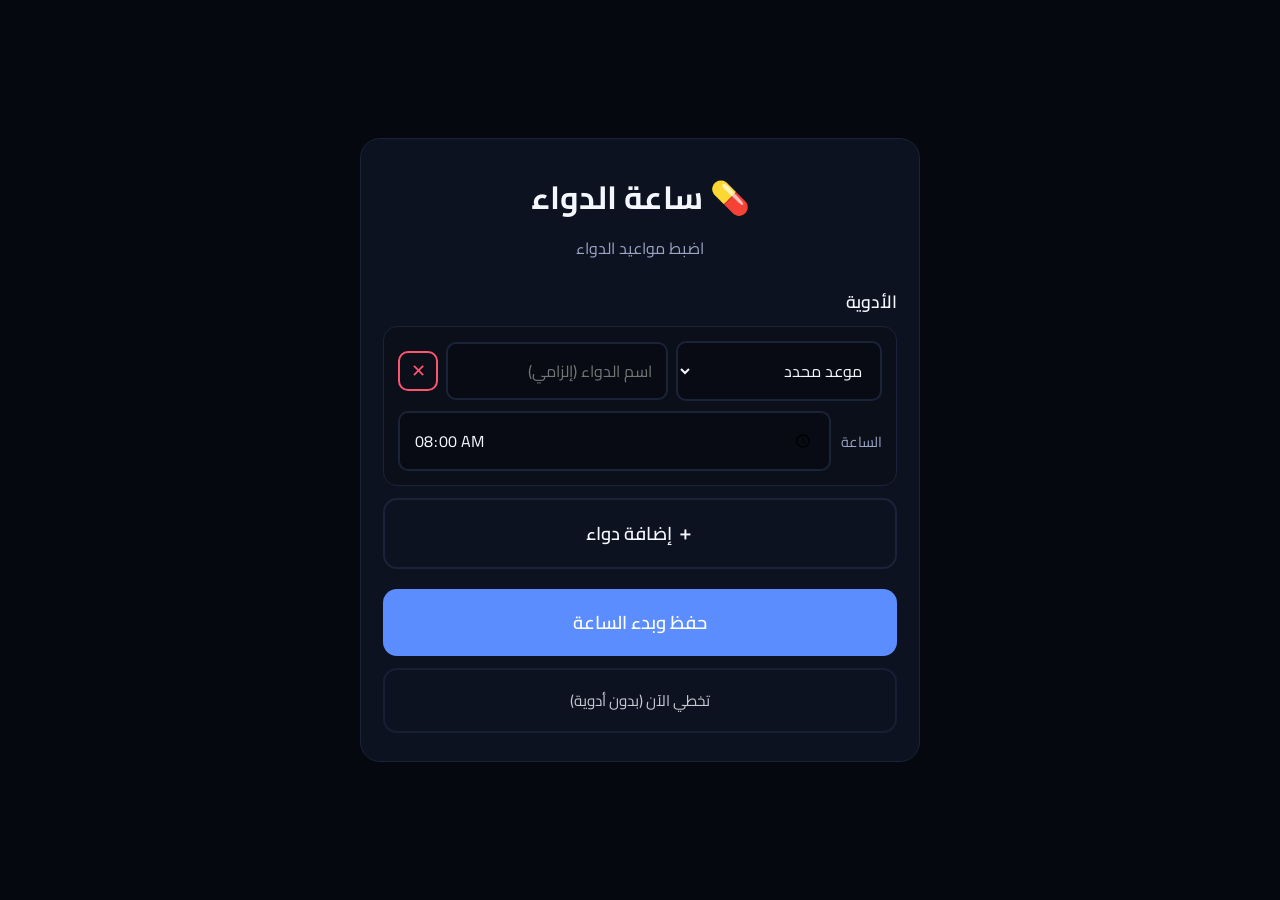
<file: index.html>
<!DOCTYPE html>
<html lang="ar" dir="rtl">
<head>
  <meta charset="UTF-8" />
  <meta name="viewport"
        content="width=device-width, initial-scale=1.0, viewport-fit=cover, maximum-scale=1.0, user-scalable=no" />
  <meta name="theme-color" content="#0a0f1f" />
  <meta name="description" content="ساعة كبيرة مع تذكير بمواعيد الدواء لكبار السن" />
  <meta name="apple-mobile-web-app-capable" content="yes" />
  <meta name="mobile-web-app-capable" content="yes" />
  <meta name="apple-mobile-web-app-status-bar-style" content="black-translucent" />
  <meta name="apple-mobile-web-app-title" content="ساعة الدواء" />
  <title>ساعة الدواء</title>

  <!-- Cairo font -->
  <link rel="preconnect" href="https://fonts.googleapis.com">
  <link rel="preconnect" href="https://fonts.gstatic.com" crossorigin>
  <link href="https://fonts.googleapis.com/css2?family=Cairo:wght@400;600;700;800;900&display=swap" rel="stylesheet">

  <link rel="manifest" href="./manifest.json" />
  <link rel="icon" href="./icon.svg" type="image/svg+xml" />
  <link rel="apple-touch-icon" href="./icon.svg" />
  <link rel="stylesheet" href="./styles.css" />
</head>
<body>

  <!-- SCREEN 1 : SETUP -->
  <section id="setupScreen" class="screen">
    <div class="setup-card">
      <h1 class="setup-title">💊 ساعة الدواء</h1>
      <p class="setup-sub">اضبط مواعيد الدواء</p>

      <div class="field">
        <span class="field-label">الأدوية</span>
        <div id="timesList" class="times-list"></div>
        <button type="button" id="addTimeBtn" class="btn btn-ghost">＋ إضافة دواء</button>
      </div>

      <p id="setupError" class="error hidden"></p>

      <button type="button" id="saveBtn" class="btn btn-primary">حفظ وبدء الساعة</button>
      <button type="button" id="skipBtn" class="btn btn-ghost" style="margin-top: 12px; font-weight: 400; font-size: 0.95rem; opacity: 0.8;">تخطي الآن (بدون أدوية)</button>
      <button type="button" id="backBtn" class="btn btn-ghost hidden">رجوع بدون حفظ</button>
    </div>
  </section>

  <!-- SCREEN 2 : CLOCK -->
  <section id="clockScreen" class="screen hidden">
    <div id="dateLine" class="date-line"></div>
    <div id="phaseLabel" class="phase-label"></div>
    <div id="clockTime" class="clock-time">--:--</div>

    <div id="nextPill" class="next-pill"></div>

    <div id="mealSection" class="meal-section">
      <div class="meal-hint-bar">
        <span id="mealHintText">🍽️ اضغط عند بدء الوجبة</span>
      </div>
      <div id="mealRow" class="meal-row">
        <button type="button" class="meal-btn" data-meal="breakfast">
          <span class="meal-emoji">🌅</span>
          <span class="meal-name">فطور</span>
          <span class="meal-check" aria-hidden="true">✓</span>
        </button>
        <button type="button" class="meal-btn" data-meal="lunch">
          <span class="meal-emoji">☀️</span>
          <span class="meal-name">غداء</span>
          <span class="meal-check" aria-hidden="true">✓</span>
        </button>
        <button type="button" class="meal-btn" data-meal="dinner">
          <span class="meal-emoji">🌙</span>
          <span class="meal-name">عشاء</span>
          <span class="meal-check" aria-hidden="true">✓</span>
        </button>
        <button type="button" class="meal-btn" data-meal="bed">
          <span class="meal-emoji">🛏️</span>
          <span class="meal-name">نوم</span>
          <span class="meal-check" aria-hidden="true">✓</span>
        </button>
      </div>
    </div>

    <div id="mealFeedback" class="meal-feedback hidden">
      <span id="mealFeedbackText"></span>
      <button type="button" id="mealUndoBtn" class="meal-undo-btn hidden">✕ إلغاء</button>
    </div>

    <div id="pressBar" class="press-bar"></div>
  </section>

  <!-- ALERT OVERLAY -->
  <div id="alertOverlay" class="overlay hidden" role="alertdialog" aria-modal="true" aria-labelledby="alertTitle">
    <div class="alert-card">
      <div class="alert-icon">💊</div>
      <h2 id="alertTitle" class="alert-title">حان وقت الدواء</h2>
      <div id="alertTime" class="alert-time"></div>
      <div id="alertLabel" class="alert-label"></div>
      <button type="button" id="dismissAlertBtn" class="btn btn-primary">تم ✓</button>
    </div>
  </div>

  <!-- ADMIN OVERLAY -->
  <div id="adminMenu" class="overlay hidden" role="dialog" aria-modal="true" aria-labelledby="adminTitle">
    <div class="admin-card">
      <h2 id="adminTitle" class="admin-title">🔧 قائمة المشرف</h2>
      <button type="button" class="btn btn-ghost" data-action="settings">⚙️ الإعدادات</button>
      <button type="button" class="btn btn-ghost" data-action="resync">🔄 إعادة ضبط جرعات اليوم</button>
      <button type="button" class="btn btn-ghost" data-action="resetmeals">🍽️ حذف سجل وجبات اليوم</button>
      <button type="button" class="btn btn-ghost" data-action="help">📖 دليل الاستخدام</button>
      <button type="button" class="btn btn-ghost" data-action="close">✖ إغلاق</button>
      <p id="adminStatus" class="admin-status"></p>
    </div>
  </div>

  <script src="./app.js"></script>
</body>
</html>
</file>
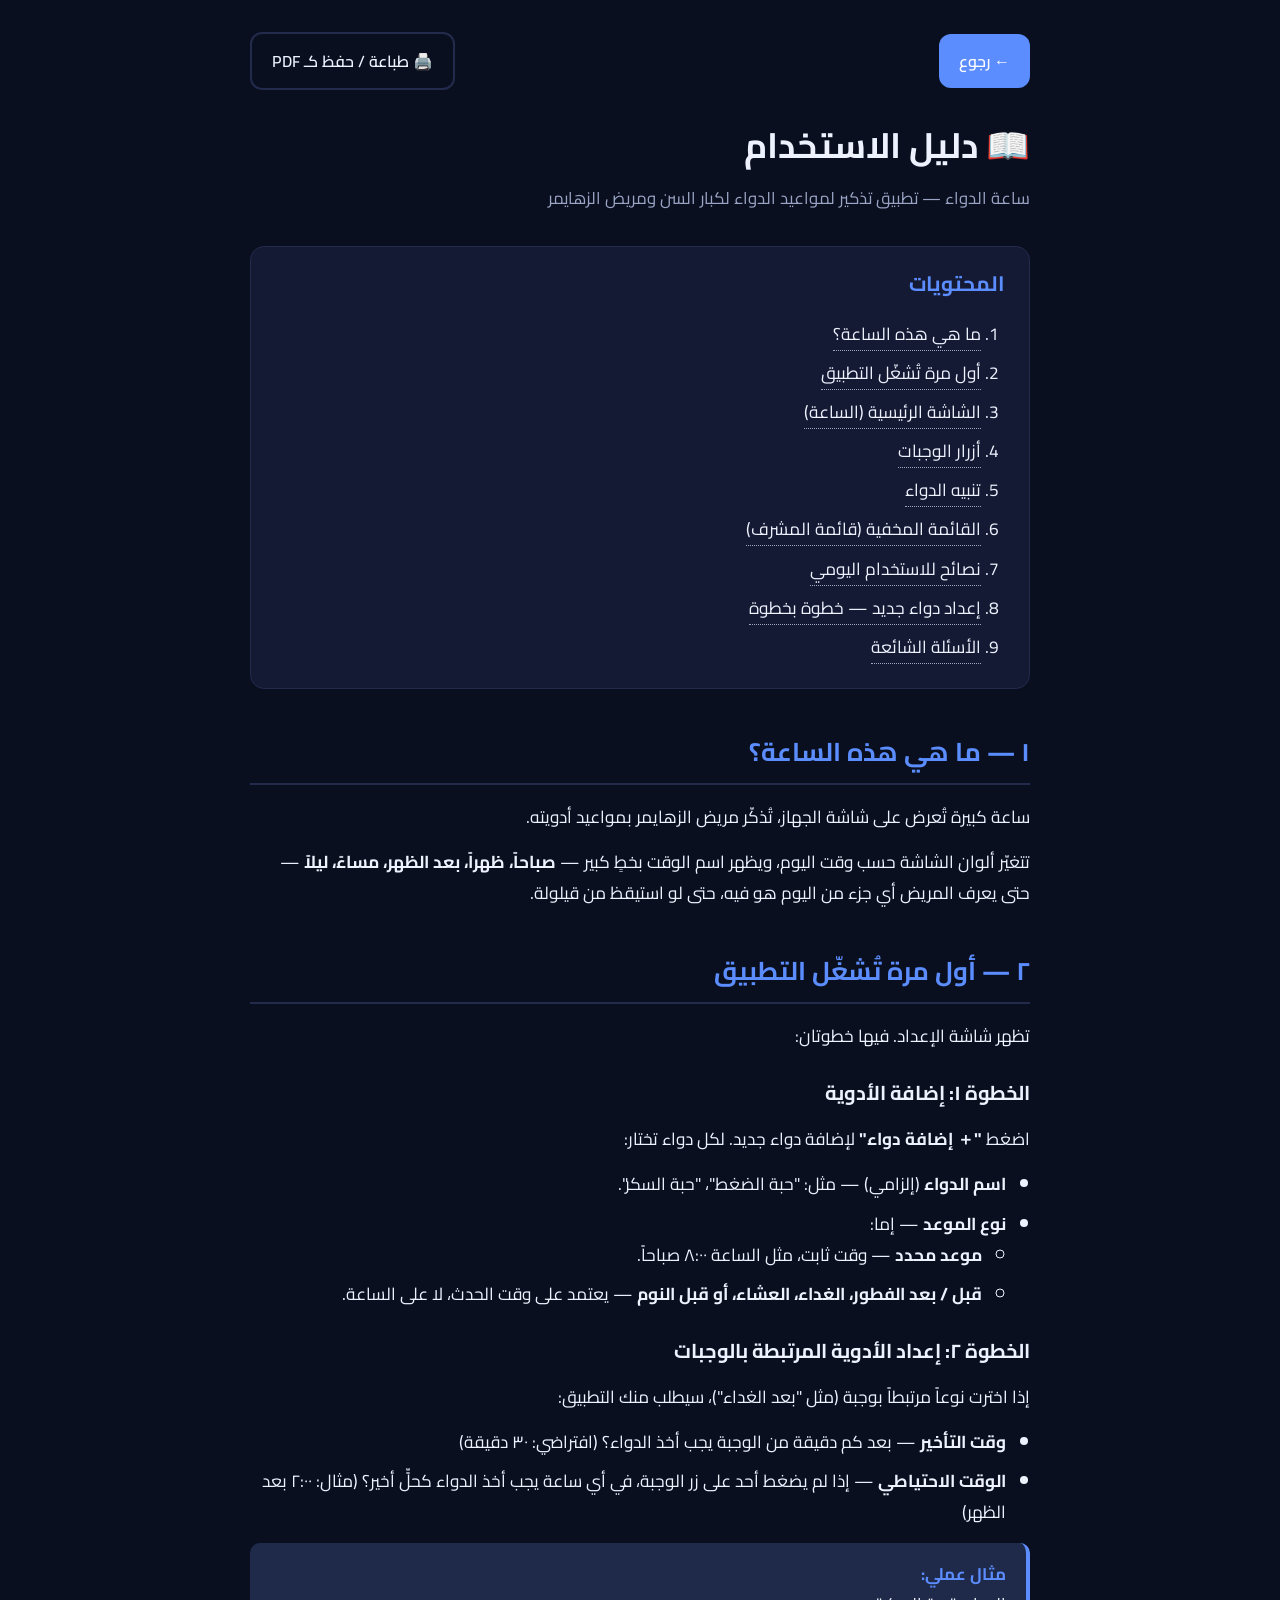
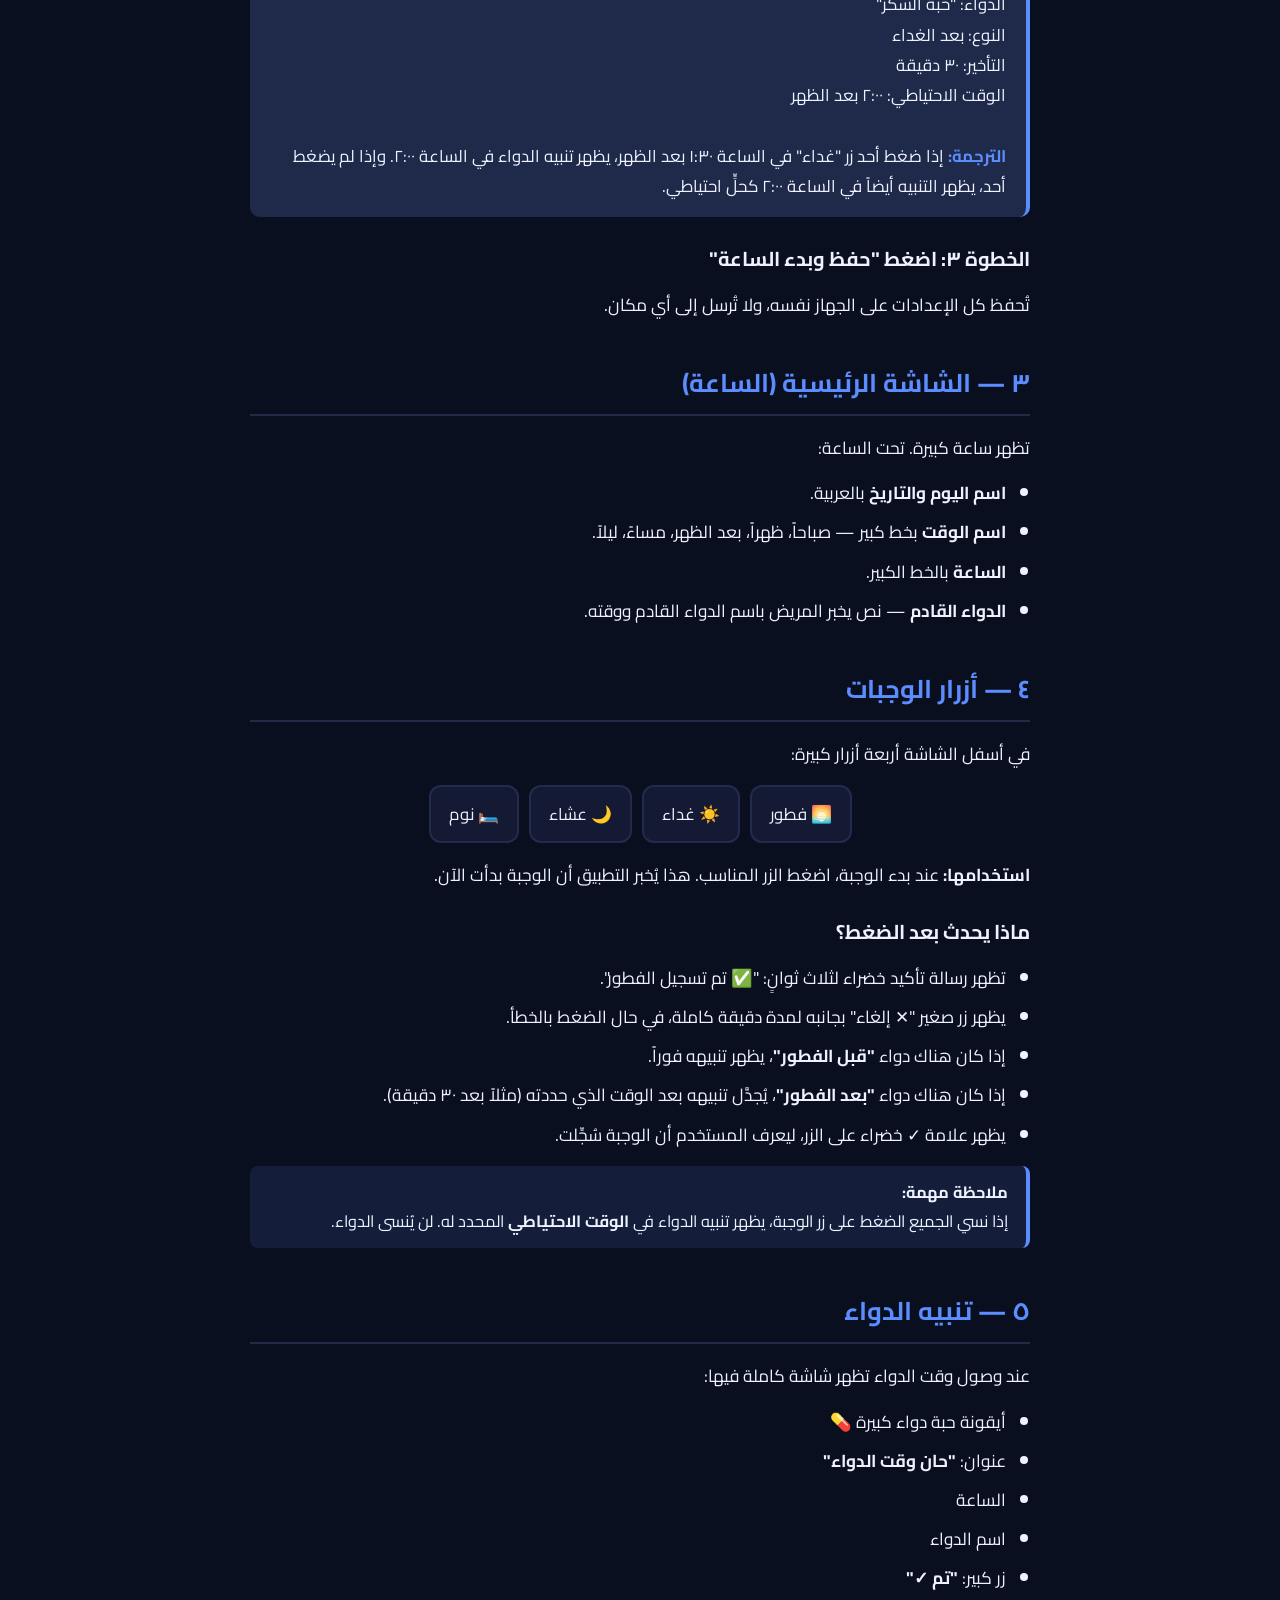
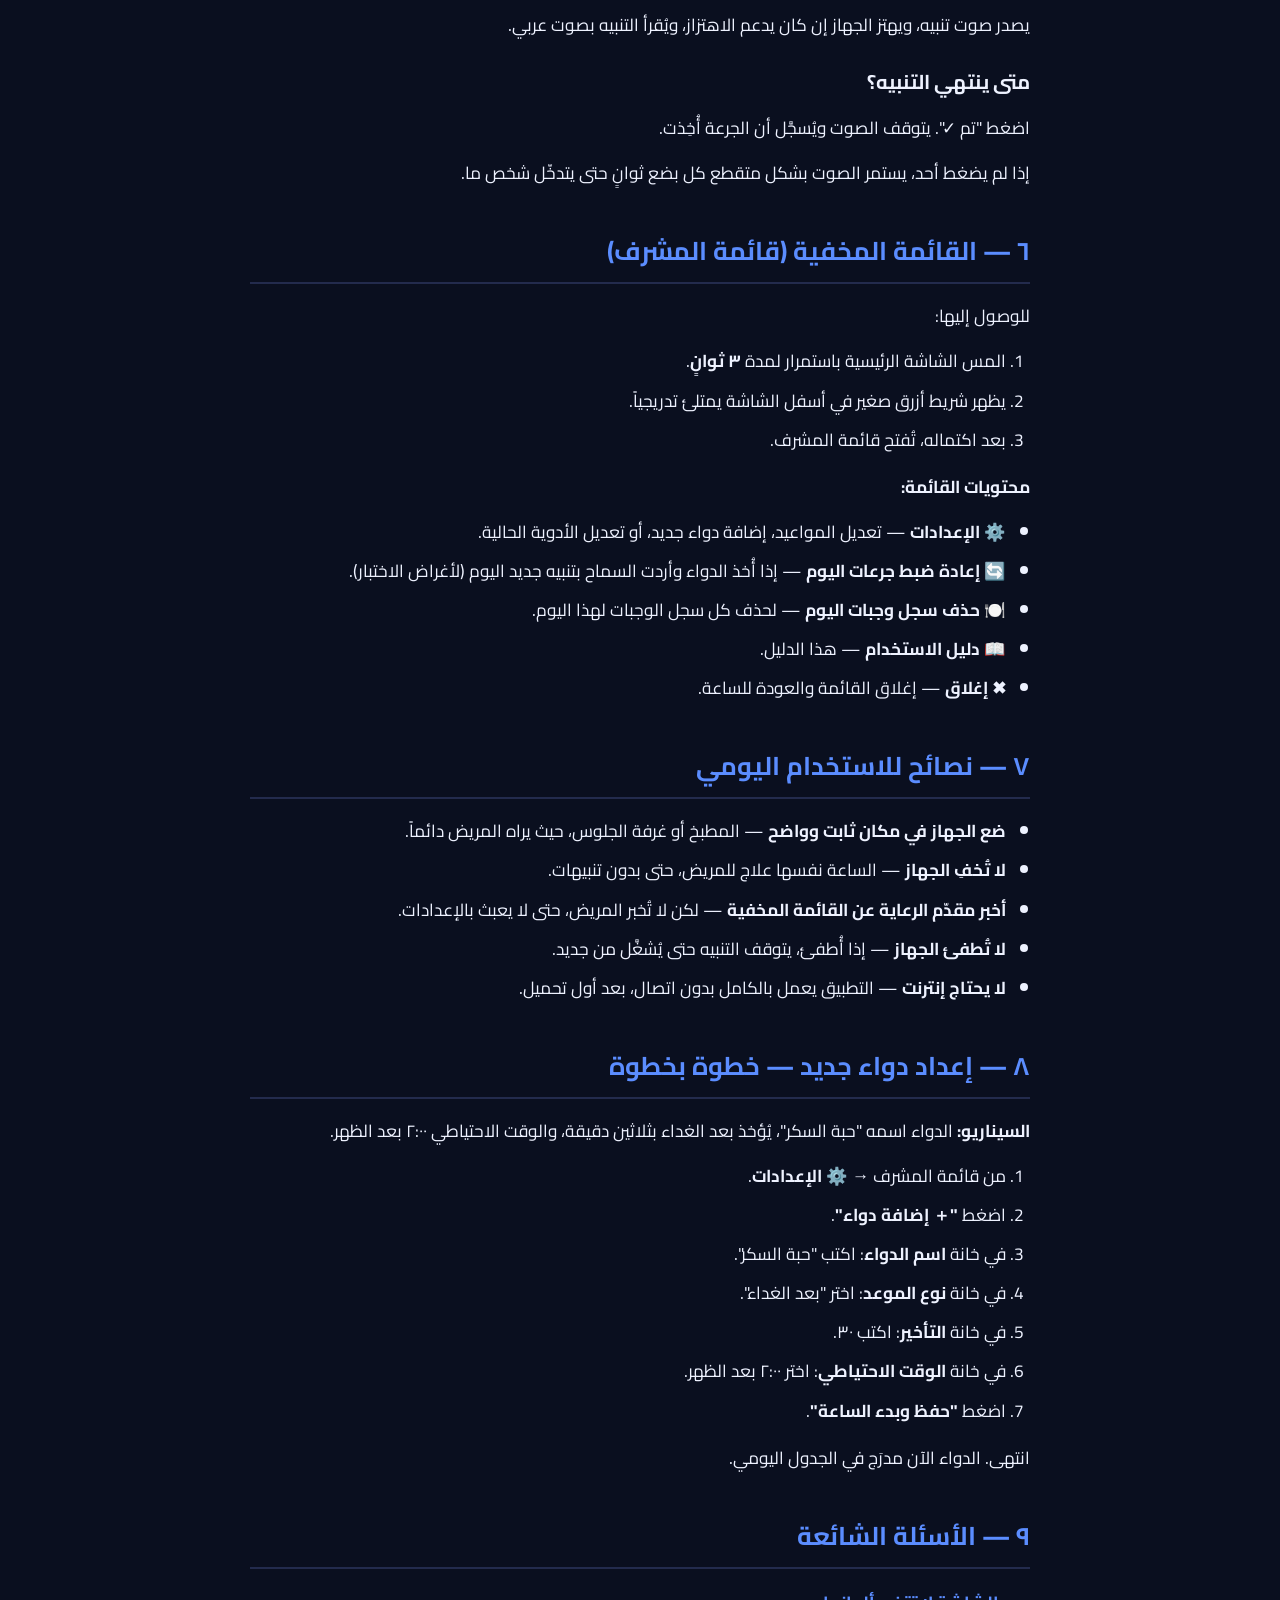
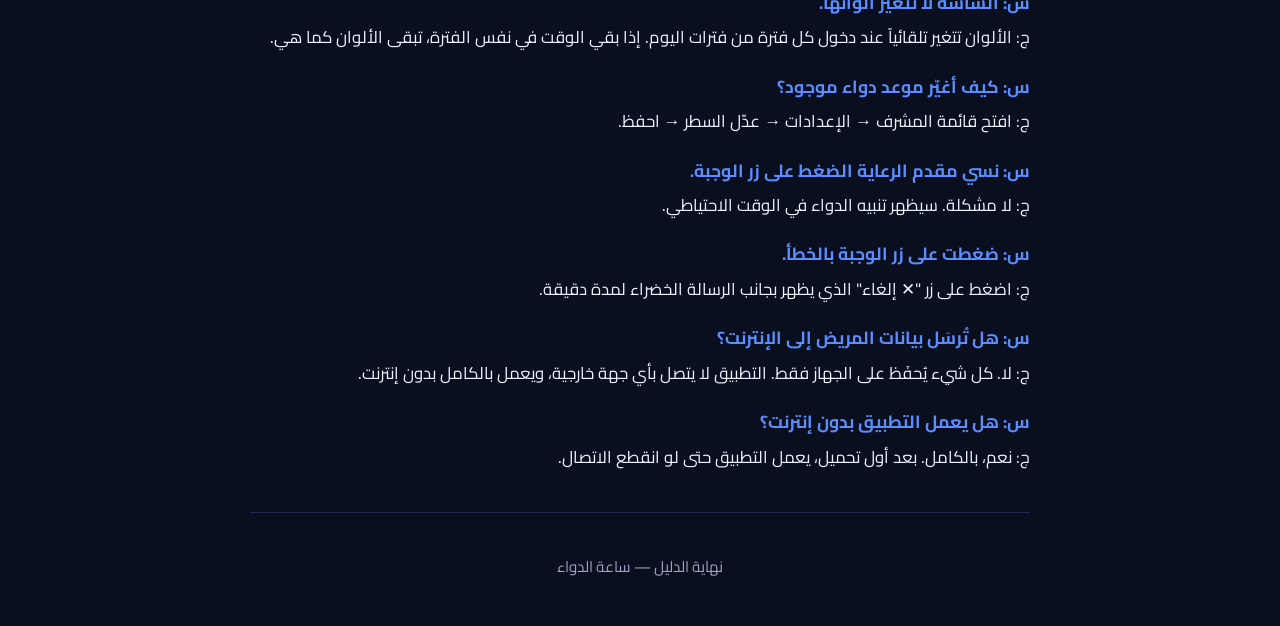
<file: help.html>
<!DOCTYPE html>
<html lang="ar" dir="rtl">
<head>
  <meta charset="UTF-8" />
  <meta name="viewport" content="width=device-width, initial-scale=1.0" />
  <title>دليل الاستخدام — ساعة الدواء</title>
  <link rel="preconnect" href="https://fonts.googleapis.com">
  <link rel="preconnect" href="https://fonts.gstatic.com" crossorigin>
  <link href="https://fonts.googleapis.com/css2?family=Cairo:wght@400;600;700;800&display=swap" rel="stylesheet">
  <style>
    :root {
      --bg: #0a0f1f;
      --fg: #eef2ff;
      --muted: #9aa4c4;
      --accent: #5b8dff;
      --card: #141a33;
      --border: #232b4d;
      --highlight: #1f2a4a;
    }

    * { box-sizing: border-box; margin: 0; padding: 0; }

    body {
      background: var(--bg);
      color: var(--fg);
      font-family: 'Cairo', -apple-system, BlinkMacSystemFont, "Segoe UI", Tahoma, sans-serif;
      line-height: 1.8;
      padding: 32px 20px;
      min-height: 100vh;
    }

    .wrap { max-width: 780px; margin: 0 auto; }

    .toolbar {
      display: flex;
      justify-content: space-between;
      align-items: center;
      margin-bottom: 24px;
      gap: 12px;
      flex-wrap: wrap;
    }

    .back-btn, .print-btn {
      background: var(--accent);
      color: #fff;
      border: none;
      padding: 12px 20px;
      border-radius: 12px;
      font-size: 1rem;
      font-weight: 600;
      cursor: pointer;
      font-family: inherit;
    }

    .print-btn {
      background: transparent;
      border: 2px solid var(--border);
      color: var(--fg);
    }

    h1 { font-size: 2.2rem; margin-bottom: 6px; color: var(--fg); }
    .subtitle { color: var(--muted); margin-bottom: 32px; font-size: 1.05rem; }

    h2 {
      font-size: 1.6rem;
      margin-top: 40px;
      margin-bottom: 16px;
      padding-bottom: 8px;
      border-bottom: 2px solid var(--border);
      color: var(--accent);
    }

    h3 {
      font-size: 1.25rem;
      margin-top: 24px;
      margin-bottom: 12px;
      color: var(--fg);
    }

    p { margin-bottom: 14px; font-size: 1.08rem; }
    ul, ol { margin: 0 24px 16px 0; padding: 0; }
    li { margin-bottom: 8px; font-size: 1.08rem; }

    .card {
      background: var(--card);
      border: 1px solid var(--border);
      border-radius: 14px;
      padding: 18px 22px;
      margin: 16px 0;
    }

    .example {
      background: var(--highlight);
      border-right: 4px solid var(--accent);
      border-radius: 10px;
      padding: 16px 20px;
      margin: 14px 0;
      font-size: 1.05rem;
    }

    .example strong { color: var(--accent); }

    .meal-buttons-demo {
      display: flex;
      flex-wrap: wrap;
      gap: 10px;
      justify-content: center;
      margin: 16px 0;
    }

    .meal-btn-demo {
      background: var(--card);
      border: 2px solid var(--border);
      border-radius: 12px;
      padding: 12px 18px;
      font-size: 1.05rem;
      color: var(--fg);
    }

    .faq-q {
      font-weight: 700;
      color: var(--accent);
      margin-top: 18px;
      margin-bottom: 4px;
      font-size: 1.1rem;
    }

    .faq-a { margin-bottom: 14px; font-size: 1.05rem; }

    code {
      background: var(--card);
      padding: 2px 8px;
      border-radius: 6px;
      font-family: ui-monospace, Menlo, Consolas, monospace;
      font-size: 0.95rem;
      direction: ltr;
      unicode-bidi: embed;
      display: inline-block;
    }

    hr { border: none; border-top: 1px solid var(--border); margin: 40px 0; }

    .toc {
      background: var(--card);
      border: 1px solid var(--border);
      border-radius: 14px;
      padding: 18px 24px;
      margin-bottom: 32px;
    }

    .toc h2 { margin-top: 0; font-size: 1.3rem; border: none; padding: 0; }
    .toc ol { margin: 12px 24px 0 0; }
    .toc a { color: var(--fg); text-decoration: none; border-bottom: 1px dotted var(--muted); }
    .toc a:hover { color: var(--accent); }

    .note {
      background: rgba(91, 141, 255, 0.12);
      border-right: 4px solid var(--accent);
      padding: 12px 18px;
      border-radius: 8px;
      margin: 16px 0;
      font-size: 1.02rem;
      color: var(--fg);
    }

    @media print {
      body { background: #fff; color: #111; padding: 0; font-size: 12pt; line-height: 1.6; }
      .toolbar { display: none; }
      h1 { color: #111; font-size: 22pt; }
      h2 { color: #1a3a8f; font-size: 16pt; border-bottom: 2px solid #1a3a8f; page-break-after: avoid; }
      h3 { color: #111; font-size: 13pt; page-break-after: avoid; }
      p, li { color: #222; font-size: 11.5pt; }
      .subtitle { color: #555; }
      .card, .example, .toc {
        background: #f5f7fb;
        border: 1px solid #c8d0e0;
        color: #111;
        page-break-inside: avoid;
      }
      .example strong { color: #1a3a8f; }
      .note { background: #eaf0ff; border-right: 4px solid #1a3a8f; color: #111; }
      .faq-q { color: #1a3a8f; }
      code { background: #eef0f5; color: #111; border: 1px solid #d0d5e0; }
      .meal-btn-demo { background: #f5f7fb; color: #111; border: 1px solid #c8d0e0; }
      a { color: #1a3a8f; text-decoration: none; }
    }
  </style>
</head>
<body>
  <div class="wrap">

    <div class="toolbar">
      <button class="back-btn" onclick="history.length > 1 ? history.back() : window.close()">← رجوع</button>
      <button class="print-btn" onclick="window.print()">🖨️ طباعة / حفظ كـ PDF</button>
    </div>

    <h1>📖 دليل الاستخدام</h1>
    <p class="subtitle">ساعة الدواء — تطبيق تذكير لمواعيد الدواء لكبار السن ومريض الزهايمر</p>

    <div class="toc">
      <h2>المحتويات</h2>
      <ol>
        <li><a href="#what">ما هي هذه الساعة؟</a></li>
        <li><a href="#setup">أول مرة تُشغّل التطبيق</a></li>
        <li><a href="#main">الشاشة الرئيسية (الساعة)</a></li>
        <li><a href="#meals">أزرار الوجبات</a></li>
        <li><a href="#alert">تنبيه الدواء</a></li>
        <li><a href="#admin">القائمة المخفية (قائمة المشرف)</a></li>
        <li><a href="#tips">نصائح للاستخدام اليومي</a></li>
        <li><a href="#example">إعداد دواء جديد — خطوة بخطوة</a></li>
        <li><a href="#faq">الأسئلة الشائعة</a></li>
      </ol>
    </div>

    <h2 id="what">١ — ما هي هذه الساعة؟</h2>
    <p>ساعة كبيرة تُعرض على شاشة الجهاز، تُذكّر مريض الزهايمر بمواعيد أدويته.</p>
    <p>تتغيّر ألوان الشاشة حسب وقت اليوم، ويظهر اسم الوقت بخطٍ كبير — <strong>صباحاً، ظهراً، بعد الظهر، مساءً، ليلاً</strong> — حتى يعرف المريض أي جزء من اليوم هو فيه، حتى لو استيقظ من قيلولة.</p>

    <h2 id="setup">٢ — أول مرة تُشغّل التطبيق</h2>
    <p>تظهر شاشة الإعداد. فيها خطوتان:</p>

    <h3>الخطوة ١: إضافة الأدوية</h3>
    <p>اضغط <strong>"＋ إضافة دواء"</strong> لإضافة دواء جديد. لكل دواء تختار:</p>
    <ul>
      <li><strong>اسم الدواء</strong> (إلزامي) — مثل: "حبة الضغط"، "حبة السكر".</li>
      <li><strong>نوع الموعد</strong> — إما:
        <ul>
          <li><strong>موعد محدد</strong> — وقت ثابت، مثل الساعة ٨:٠٠ صباحاً.</li>
          <li><strong>قبل / بعد الفطور، الغداء، العشاء، أو قبل النوم</strong> — يعتمد على وقت الحدث، لا على الساعة.</li>
        </ul>
      </li>
    </ul>

    <h3>الخطوة ٢: إعداد الأدوية المرتبطة بالوجبات</h3>
    <p>إذا اخترت نوعاً مرتبطاً بوجبة (مثل "بعد الغداء")، سيطلب منك التطبيق:</p>
    <ul>
      <li><strong>وقت التأخير</strong> — بعد كم دقيقة من الوجبة يجب أخذ الدواء؟ (افتراضي: ٣٠ دقيقة)</li>
      <li><strong>الوقت الاحتياطي</strong> — إذا لم يضغط أحد على زر الوجبة، في أي ساعة يجب أخذ الدواء كحلٍّ أخير؟ (مثال: ٢:٠٠ بعد الظهر)</li>
    </ul>

    <div class="example">
      <strong>مثال عملي:</strong><br />
      الدواء: "حبة السكر"<br />
      النوع: بعد الغداء<br />
      التأخير: ٣٠ دقيقة<br />
      الوقت الاحتياطي: ٢:٠٠ بعد الظهر<br /><br />
      <strong>الترجمة:</strong> إذا ضغط أحد زر "غداء" في الساعة ١:٣٠ بعد الظهر، يظهر تنبيه الدواء في الساعة ٢:٠٠. وإذا لم يضغط أحد، يظهر التنبيه أيضاً في الساعة ٢:٠٠ كحلٍّ احتياطي.
    </div>

    <h3>الخطوة ٣: اضغط "حفظ وبدء الساعة"</h3>
    <p>تُحفظ كل الإعدادات على الجهاز نفسه، ولا تُرسل إلى أي مكان.</p>

    <h2 id="main">٣ — الشاشة الرئيسية (الساعة)</h2>
    <p>تظهر ساعة كبيرة. تحت الساعة:</p>
    <ul>
      <li><strong>اسم اليوم والتاريخ</strong> بالعربية.</li>
      <li><strong>اسم الوقت</strong> بخط كبير — صباحاً، ظهراً، بعد الظهر، مساءً، ليلاً.</li>
      <li><strong>الساعة</strong> بالخط الكبير.</li>
      <li><strong>الدواء القادم</strong> — نص يخبر المريض باسم الدواء القادم ووقته.</li>
    </ul>

    <h2 id="meals">٤ — أزرار الوجبات</h2>
    <p>في أسفل الشاشة أربعة أزرار كبيرة:</p>

    <div class="meal-buttons-demo">
      <span class="meal-btn-demo">🌅 فطور</span>
      <span class="meal-btn-demo">☀️ غداء</span>
      <span class="meal-btn-demo">🌙 عشاء</span>
      <span class="meal-btn-demo">🛏️ نوم</span>
    </div>

    <p><strong>استخدامها:</strong> عند بدء الوجبة، اضغط الزر المناسب. هذا يُخبر التطبيق أن الوجبة بدأت الآن.</p>

    <h3>ماذا يحدث بعد الضغط؟</h3>
    <ul>
      <li>تظهر رسالة تأكيد خضراء لثلاث ثوانٍ: "✅ تم تسجيل الفطور".</li>
      <li>يظهر زر صغير "✕ إلغاء" بجانبه لمدة دقيقة كاملة، في حال الضغط بالخطأ.</li>
      <li>إذا كان هناك دواء <strong>"قبل الفطور"</strong>، يظهر تنبيهه فوراً.</li>
      <li>إذا كان هناك دواء <strong>"بعد الفطور"</strong>، يُجدَّل تنبيهه بعد الوقت الذي حددته (مثلاً بعد ٣٠ دقيقة).</li>
      <li>يظهر علامة ✓ خضراء على الزر، ليعرف المستخدم أن الوجبة سُجِّلت.</li>
    </ul>

    <div class="note">
      <strong>ملاحظة مهمة:</strong><br />
      إذا نسي الجميع الضغط على زر الوجبة، يظهر تنبيه الدواء في <strong>الوقت الاحتياطي</strong> المحدد له. لن يُنسى الدواء.
    </div>

    <h2 id="alert">٥ — تنبيه الدواء</h2>
    <p>عند وصول وقت الدواء تظهر شاشة كاملة فيها:</p>
    <ul>
      <li>أيقونة حبة دواء كبيرة 💊</li>
      <li>عنوان: <strong>"حان وقت الدواء"</strong></li>
      <li>الساعة</li>
      <li>اسم الدواء</li>
      <li>زر كبير: <strong>"تم ✓"</strong></li>
    </ul>
    <p>يصدر صوت تنبيه، ويهتز الجهاز إن كان يدعم الاهتزاز، ويُقرأ التنبيه بصوت عربي.</p>

    <h3>متى ينتهي التنبيه؟</h3>
    <p>اضغط "تم ✓". يتوقف الصوت ويُسجَّل أن الجرعة أُخِذت.</p>
    <p>إذا لم يضغط أحد، يستمر الصوت بشكل متقطع كل بضع ثوانٍ حتى يتدخّل شخص ما.</p>

    <h2 id="admin">٦ — القائمة المخفية (قائمة المشرف)</h2>
    <p>للوصول إليها:</p>
    <ol>
      <li>المس الشاشة الرئيسية باستمرار لمدة <strong>٣ ثوانٍ</strong>.</li>
      <li>يظهر شريط أزرق صغير في أسفل الشاشة يمتلئ تدريجياً.</li>
      <li>بعد اكتماله، تُفتح قائمة المشرف.</li>
    </ol>

    <p><strong>محتويات القائمة:</strong></p>
    <ul>
      <li><strong>⚙️ الإعدادات</strong> — تعديل المواعيد، إضافة دواء جديد، أو تعديل الأدوية الحالية.</li>
      <li><strong>🔄 إعادة ضبط جرعات اليوم</strong> — إذا أُخذ الدواء وأردت السماح بتنبيه جديد اليوم (لأغراض الاختبار).</li>
      <li><strong>🍽️ حذف سجل وجبات اليوم</strong> — لحذف كل سجل الوجبات لهذا اليوم.</li>
      <li><strong>📖 دليل الاستخدام</strong> — هذا الدليل.</li>
      <li><strong>✖ إغلاق</strong> — إغلاق القائمة والعودة للساعة.</li>
    </ul>

    <h2 id="tips">٧ — نصائح للاستخدام اليومي</h2>
    <ul>
      <li><strong>ضع الجهاز في مكان ثابت وواضح</strong> — المطبخ أو غرفة الجلوس، حيث يراه المريض دائماً.</li>
      <li><strong>لا تُخفِ الجهاز</strong> — الساعة نفسها علاج للمريض، حتى بدون تنبيهات.</li>
      <li><strong>أخبر مقدّم الرعاية عن القائمة المخفية</strong> — لكن لا تُخبر المريض، حتى لا يعبث بالإعدادات.</li>
      <li><strong>لا تُطفئ الجهاز</strong> — إذا أُطفئ، يتوقف التنبيه حتى يُشغَّل من جديد.</li>
      <li><strong>لا يحتاج إنترنت</strong> — التطبيق يعمل بالكامل بدون اتصال، بعد أول تحميل.</li>
    </ul>

    <h2 id="example">٨ — إعداد دواء جديد — خطوة بخطوة</h2>
    <p><strong>السيناريو:</strong> الدواء اسمه "حبة السكر"، يُؤخذ بعد الغداء بثلاثين دقيقة، والوقت الاحتياطي ٢:٠٠ بعد الظهر.</p>
    <ol>
      <li>من قائمة المشرف → <strong>⚙️ الإعدادات</strong>.</li>
      <li>اضغط <strong>"＋ إضافة دواء"</strong>.</li>
      <li>في خانة <strong>اسم الدواء</strong>: اكتب "حبة السكر".</li>
      <li>في خانة <strong>نوع الموعد</strong>: اختر "بعد الغداء".</li>
      <li>في خانة <strong>التأخير</strong>: اكتب ٣٠.</li>
      <li>في خانة <strong>الوقت الاحتياطي</strong>: اختر ٢:٠٠ بعد الظهر.</li>
      <li>اضغط <strong>"حفظ وبدء الساعة"</strong>.</li>
    </ol>
    <p>انتهى. الدواء الآن مدرَج في الجدول اليومي.</p>

    <h2 id="faq">٩ — الأسئلة الشائعة</h2>

    <p class="faq-q">س: الشاشة لا تتغير ألوانها.</p>
    <p class="faq-a">ج: الألوان تتغير تلقائياً عند دخول كل فترة من فترات اليوم. إذا بقي الوقت في نفس الفترة، تبقى الألوان كما هي.</p>

    <p class="faq-q">س: كيف أغيّر موعد دواء موجود؟</p>
    <p class="faq-a">ج: افتح قائمة المشرف → الإعدادات → عدّل السطر → احفظ.</p>

    <p class="faq-q">س: نسي مقدم الرعاية الضغط على زر الوجبة.</p>
    <p class="faq-a">ج: لا مشكلة. سيظهر تنبيه الدواء في الوقت الاحتياطي.</p>

    <p class="faq-q">س: ضغطت على زر الوجبة بالخطأ.</p>
    <p class="faq-a">ج: اضغط على زر "✕ إلغاء" الذي يظهر بجانب الرسالة الخضراء لمدة دقيقة.</p>

    <p class="faq-q">س: هل تُرسَل بيانات المريض إلى الإنترنت؟</p>
    <p class="faq-a">ج: لا. كل شيء يُحفَظ على الجهاز فقط. التطبيق لا يتصل بأي جهة خارجية، ويعمل بالكامل بدون إنترنت.</p>

    <p class="faq-q">س: هل يعمل التطبيق بدون إنترنت؟</p>
    <p class="faq-a">ج: نعم، بالكامل. بعد أول تحميل، يعمل التطبيق حتى لو انقطع الاتصال.</p>

    <hr />

    <p style="text-align:center;color:var(--muted);font-size:0.95rem;">
      نهاية الدليل — ساعة الدواء
    </p>

  </div>
</body>
</html>
</file>
<file: styles.css>
/* =====================================================================
   Pill Clock PWA — styles.css (complete)
   ===================================================================== */

/* ---------- Theme tokens (fallback / night) ---------- */
:root {
  --bg:      #05080f;
  --fg:      #f5f7ff;
  --muted:   #9aa4c4;
  --accent:  #5b8dff;
  --danger:  #ff5470;
  --success: #4ade80;
  --success-dark: #0d3b1e;
  --card:    #0d1220;
  --border:  #1a2338;
}

/* ---------- Day-phase themes (set via JS on <body>) ---------- */
body.phase-morning {
  --bg: #2a4174; --fg: #f0f6ff; --muted: #b6c9ee;
  --accent: #a7cbff; --card: #345088; --border: #486ba8;
}
body.phase-noon {
  --bg: #4a3d1e; --fg: #fff7e2; --muted: #e2c894;
  --accent: #ffc75c; --card: #5c4d28; --border: #7a6638;
}
body.phase-afternoon {
  --bg: #5a2d20; --fg: #ffeee3; --muted: #e8a894;
  --accent: #ff9d6b; --card: #6d3a2a; --border: #8a4d38;
}
body.phase-evening {
  --bg: #3a1f5c; --fg: #f5ebff; --muted: #c4ace0;
  --accent: #c69bff; --card: #4a2972; --border: #613a91;
}
body.phase-night {
  --bg: #05080f; --fg: #e6ebff; --muted: #6b7794;
  --accent: #4f8cff; --card: #0d1220; --border: #1a2338;
}

/* ---------- Reset ---------- */
* { box-sizing: border-box; margin: 0; padding: 0; }

html, body {
  height: 100%;
  background: var(--bg);
  color: var(--fg);
  font-family: 'Cairo', -apple-system, BlinkMacSystemFont, "Segoe UI", Tahoma, sans-serif;
  -webkit-tap-highlight-color: transparent;
  overscroll-behavior: none;
  transition: background-color 1.5s ease, color 1.5s ease;
}

body {
  display: flex;
  justify-content: center;
  align-items: center;
  min-height: 100vh;
  min-height: 100dvh;
  overflow: hidden;
  user-select: none;
  -webkit-user-select: none;
  touch-action: manipulation;
}

.screen {
  position: fixed;
  inset: 0;
  display: flex;
  flex-direction: column;
  justify-content: center;
  align-items: center;
  padding: 24px;
  text-align: center;
}

#clockScreen {
  padding-bottom: 300px;
}

.hidden { display: none !important; }

/* =====================================================================
   Setup screen
   ===================================================================== */
.setup-card {
  width: 100%;
  max-width: 560px;
  background: var(--card);
  border: 1px solid var(--border);
  border-radius: 20px;
  padding: 28px 22px;
  text-align: right;
  max-height: 92vh;
  overflow-y: auto;
}

.setup-title { font-size: 2rem; margin-bottom: 6px; text-align: center; }
.setup-sub   { color: var(--muted); text-align: center; margin-bottom: 22px; }

.field { margin-bottom: 20px; }
.field-label {
  display: block; font-size: 1.1rem;
  margin-bottom: 8px; font-weight: 600;
}

.input,
.time-input,
.label-input,
.delay-input,
.fallback-input,
.type-select {
  width: 100%;
  padding: 12px 14px;
  font-size: 1rem;
  border-radius: 10px;
  border: 2px solid var(--border);
  background: rgba(0, 0, 0, 0.25);
  color: var(--fg);
  outline: none;
  font-family: inherit;
}
.input:focus,
.time-input:focus,
.label-input:focus,
.delay-input:focus,
.fallback-input:focus,
.type-select:focus { border-color: var(--accent); }

.label-input.is-empty {
  border-color: var(--danger);
  background: rgba(255, 84, 112, 0.08);
}

.times-list {
  display: flex;
  flex-direction: column;
  gap: 14px;
  margin-bottom: 12px;
}

.pill-row {
  background: rgba(0, 0, 0, 0.18);
  border: 1px solid var(--border);
  border-radius: 14px;
  padding: 14px;
  display: flex;
  flex-direction: column;
  gap: 10px;
}

.pill-row-top {
  display: grid;
  grid-template-columns: 1.3fr 1.4fr auto;
  gap: 8px;
  align-items: center;
}

.pill-row-fixed,
.pill-row-meal {
  display: flex;
  gap: 10px;
  align-items: center;
  flex-wrap: wrap;
}

.pill-row-fixed .time-input { flex: 1; }
.pill-row-meal .delay-input { width: 90px; }
.pill-row-meal .fallback-input { flex: 1; min-width: 120px; }

.mini-label {
  font-size: 0.9rem;
  color: var(--muted);
  white-space: nowrap;
}

.remove-btn {
  background: transparent;
  border: 2px solid var(--danger);
  color: var(--danger);
  border-radius: 10px;
  font-size: 1.1rem;
  width: 40px;
  height: 40px;
  cursor: pointer;
  display: flex;
  align-items: center;
  justify-content: center;
  flex-shrink: 0;
}

.remove-btn:active { transform: scale(0.95); }

.hint { color: var(--muted); font-size: 0.9rem; margin-top: 6px; }

.error {
  color: var(--danger);
  background: rgba(255, 84, 112, 0.1);
  border: 1px solid var(--danger);
  border-radius: 10px;
  padding: 10px 14px;
  margin-bottom: 14px;
  text-align: center;
}

/* =====================================================================
   Buttons
   ===================================================================== */
.btn {
  display: block;
  width: 100%;
  padding: 16px;
  font-size: 1.15rem;
  font-weight: 600;
  font-family: inherit;
  border-radius: 14px;
  border: none;
  cursor: pointer;
  margin-top: 10px;
  transition: transform 0.05s ease, background 0.15s ease;
}
.btn:active { transform: scale(0.98); }

.btn-primary { background: var(--accent); color: #fff; }
.btn-ghost {
  background: transparent;
  color: var(--fg);
  border: 2px solid var(--border);
}

/* =====================================================================
   Clock screen
   ===================================================================== */
.date-line {
  font-size: clamp(1.1rem, 3.5vw, 1.9rem);
  color: var(--muted);
  margin-bottom: 6px;
}

.phase-label {
  font-size: clamp(2.4rem, 10vw, 6rem);
  font-weight: 800;
  color: var(--accent);
  margin-bottom: 4px;
  letter-spacing: 0.01em;
  line-height: 1.05;
  transition: color 1.5s ease;
  text-shadow: 0 2px 12px rgba(0, 0, 0, 0.35);
}

.clock-time {
  font-size: clamp(4.5rem, 20vw, 15rem);
  font-weight: 800;
  letter-spacing: 0.02em;
  line-height: 1;
  font-variant-numeric: tabular-nums;
  direction: ltr;
  transition: color 1.5s ease;
  font-feature-settings: "tnum" 1;
}

.next-pill {
  position: fixed;
  left: 50%;
  transform: translateX(-50%);
  bottom: 185px;
  margin: 0;
  padding: 10px 22px;
  background: rgba(0, 0, 0, 0.28);
  border: 1px solid var(--border);
  border-radius: 999px;
  font-size: clamp(1.05rem, 3.2vw, 1.7rem);
  font-weight: 700;
  color: var(--fg);
  opacity: 0.98;
  max-width: 92vw;
  line-height: 1.3;
  text-align: center;
  white-space: nowrap;
  overflow: hidden;
  text-overflow: ellipsis;
  z-index: 15;
  transition: background 0.3s ease, border-color 0.3s ease;
}

.next-pill.is-empty {
  background: rgba(0, 0, 0, 0.18);
  color: var(--muted);
  font-weight: 600;
}

/* =====================================================================
   Meal section
   ===================================================================== */
.meal-section {
  position: fixed;
  bottom: 18px;
  left: 0;
  right: 0;
  display: flex;
  flex-direction: column;
  align-items: center;
  gap: 6px;
  padding: 0 12px;
  z-index: 20;
}

.meal-hint-bar {
  width: 100%;
  max-width: 640px;
  background: rgba(255, 255, 255, 0.10);
  border: 1px solid var(--border);
  border-radius: 12px;
  padding: 8px 12px;
  text-align: center;
  transition: background 0.3s ease, border-color 0.3s ease;
}

.meal-hint-bar span {
  font-size: clamp(0.85rem, 2.6vw, 1.05rem);
  color: var(--fg);
  font-weight: 600;
  letter-spacing: 0.01em;
  opacity: 0.95;
}

.meal-row {
  display: flex;
  justify-content: center;
  gap: 10px;
  width: 100%;
  max-width: 640px;
  flex-wrap: nowrap;
}

.meal-btn {
  flex: 1 1 0;
  min-width: 0;
  padding: 12px 6px 10px;
  font-family: inherit;
  border-radius: 16px;
  border: 2px solid var(--border);
  background: var(--card);
  color: var(--fg);
  cursor: pointer;
  transition: transform 0.05s ease, background 0.15s ease, border-color 0.15s ease, box-shadow 0.2s ease;
  display: flex;
  flex-direction: column;
  align-items: center;
  justify-content: center;
  gap: 2px;
  min-height: 76px;
  position: relative;
  overflow: hidden;
}

.meal-btn:active {
  transform: scale(0.97);
  background: var(--accent);
  color: #fff;
  border-color: var(--accent);
}

.meal-btn.is-next {
  border-color: var(--accent);
  box-shadow: 0 0 0 2px rgba(255, 255, 255, 0.20), 0 0 22px var(--accent);
}

.meal-btn.is-late {
  animation: mealPulse 2.6s ease-in-out infinite;
  border-color: #ff8a28;
}

@keyframes mealPulse {
  0%, 100% { box-shadow: 0 0 0 2px rgba(255, 138, 40, 0.20), 0 0 12px rgba(255, 138, 40, 0.30); }
  50% { box-shadow: 0 0 0 4px rgba(255, 138, 40, 0.40), 0 0 26px rgba(255, 138, 40, 0.55); }
}

@media (prefers-reduced-motion: reduce) {
  .meal-btn.is-late { animation: none; }
}

.meal-emoji { font-size: clamp(1.5rem, 5vw, 2rem); line-height: 1; }
.meal-name { font-size: clamp(0.9rem, 3vw, 1.15rem); font-weight: 700; line-height: 1.1; }

.meal-check {
  position: absolute;
  top: 6px;
  inset-inline-end: 6px;
  width: 26px;
  height: 26px;
  border-radius: 50%;
  background: var(--success);
  color: var(--success-dark);
  font-size: 1rem;
  font-weight: 900;
  line-height: 1;
  display: flex;
  align-items: center;
  justify-content: center;
  opacity: 0;
  transform: scale(0.4);
  transition: opacity 0.25s ease, transform 0.25s ease;
  pointer-events: none;
  box-shadow: 0 2px 8px rgba(74, 222, 128, 0.45);
}

.meal-btn.is-logged .meal-check { opacity: 1; transform: scale(1); }
.meal-btn.is-logged { border-color: var(--success); }
.meal-btn.is-logged .meal-name, .meal-btn.is-logged .meal-emoji { opacity: 0.75; }

/* ---------- Meal confirmation + undo ---------- */
.meal-feedback {
  position: fixed;
  bottom: 118px;
  left: 50%;
  transform: translateX(-50%);
  background: var(--success);
  color: var(--success-dark);
  padding: 10px 18px;
  border-radius: 14px;
  font-size: 1.05rem;
  font-weight: 700;
  display: flex;
  align-items: center;
  gap: 12px;
  box-shadow: 0 6px 24px rgba(0, 0, 0, 0.35);
  z-index: 30;
  white-space: nowrap;
}

.meal-undo-btn {
  background: rgba(0, 0, 0, 0.25);
  color: inherit;
  border: none;
  border-radius: 10px;
  padding: 6px 12px;
  font-size: 0.95rem;
  font-weight: 700;
  font-family: inherit;
  cursor: pointer;
}
.meal-undo-btn:active { transform: scale(0.96); }

/* ---------- Long-press progress bar ---------- */
.press-bar {
  position: fixed;
  bottom: 0;
  left: 0;
  height: 6px;
  width: 0;
  background: var(--accent);
  transition: width 0.05s linear;
  z-index: 50;
}

/* =====================================================================
   Overlays (alert + admin)
   ===================================================================== */
.overlay {
  position: fixed;
  inset: 0;
  background: rgba(5, 8, 15, 0.96);
  display: flex;
  justify-content: center;
  align-items: center;
  padding: 24px;
  z-index: 100;
}

.alert-card,
.admin-card {
  width: 100%;
  max-width: 460px;
  background: var(--card);
  border: 2px solid var(--accent);
  border-radius: 24px;
  padding: 32px 24px;
  text-align: center;
  max-height: 92vh;
  overflow-y: auto;
}

.admin-card { border-color: var(--border); }

.alert-icon { font-size: 5rem; margin-bottom: 12px; line-height: 1; }
.alert-title { font-size: 2rem; margin-bottom: 16px; }
.alert-time { font-size: 3.5rem; font-weight: 800; direction: ltr; margin-bottom: 8px; font-variant-numeric: tabular-nums; }
.alert-label { font-size: 1.3rem; color: var(--muted); margin-bottom: 24px; min-height: 1.4em; }
.admin-title { font-size: 1.6rem; margin-bottom: 20px; }
.admin-status { margin-top: 16px; color: var(--muted); min-height: 1.2em; font-size: 1rem; }

/* =====================================================================
   Responsive tweaks (Portrait Mobile)
   ===================================================================== */
@media (max-width: 480px) {
  .setup-card { padding: 22px 16px; }
  .setup-title { font-size: 1.6rem; }
  .pill-row-top { grid-template-columns: 1fr 1fr auto; }
  .pill-row-meal { gap: 6px; }
  .alert-card, .admin-card { padding: 26px 18px; }
  .alert-icon { font-size: 4rem; }
  .alert-title { font-size: 1.6rem; }
  .alert-time { font-size: 2.8rem; }
  .meal-btn { padding: 12px 8px; min-height: 54px; }
  .meal-feedback { font-size: 1rem; padding: 10px 16px; bottom: 90px; }
  .meal-check { width: 22px; height: 22px; font-size: 0.9rem; top: 4px; inset-inline-end: 4px; }
  #clockScreen { padding-bottom: 290px; }
  .next-pill   { bottom: 170px; padding: 8px 18px; }
}

/* Short screens (Laptops in portrait, small tablets) */
@media (max-height: 720px) and (orientation: portrait) {
  .clock-time { font-size: clamp(3.5rem, 16vw, 10rem); }
  .phase-label { font-size: clamp(2rem, 8vw, 4.5rem); }
  #clockScreen { padding-bottom: 280px; }
  .next-pill   { bottom: 165px; }
}

/* =====================================================================
   Landscape / Tablet View (Side-by-Side Layout)
   ===================================================================== */
@media (orientation: landscape) {
  /* Make the screen a two-column grid */
  #clockScreen {
    padding: 24px;
    display: grid;
    grid-template-columns: 1.3fr 1fr; /* 65% for clock, 35% for meals */
    grid-template-rows: 1fr auto auto;
    gap: 16px 32px; /* row-gap, column-gap */
    align-items: center;
    justify-items: center;
    overflow: hidden;
  }

  /* --- LEFT COLUMN (The Clock) --- */

  /* Date and Phase move to the top of the left column */
  .date-line {
    grid-column: 1;
    grid-row: 1;
    align-self: end; /* Push down to touch the clock */
    font-size: clamp(1.2rem, 3vw, 2.2rem);
    margin-bottom: 0;
  }

  /* The massive clock */
  .clock-time {
    grid-column: 1;
    grid-row: 2;
    align-self: start; /* Pull up to touch the date */
    font-size: clamp(8rem, 32vh, 25rem); /* Maintain massive size */
    line-height: 0.85;
    margin: 0;
  }

  /* --- RIGHT COLUMN (The Controls) --- */

  /* Next pill sits at the top of the right column */
  .next-pill {
    grid-column: 2;
    grid-row: 1;
    position: static;
    transform: none;
    align-self: end;
    margin: 0;
    font-size: clamp(1rem, 2vw, 1.4rem);
    padding: 8px 16px;
    max-width: 100%;
    white-space: normal; /* Allow wrapping if long */
  }

  /* Meals stack vertically on the right */
  .meal-section {
    grid-column: 2;
    grid-row: 2 / span 2; /* Span down to align with the clock */
    position: static;
    width: 100%;
    max-width: 400px;
    margin: 0;
    padding: 0;
    display: flex;
    flex-direction: column;
    justify-content: center;
    gap: 8px;
  }

  .meal-hint-bar {
    padding: 6px 10px;
    margin-bottom: 4px;
  }

  /* Make the meal buttons a 2x2 grid to save vertical space */
  .meal-row {
    display: grid;
    grid-template-columns: 1fr 1fr;
    gap: 10px;
    max-width: 100%;
  }

  .meal-btn {
    min-height: 70px; /* Generous tap target */
    flex-direction: column; /* Emoji above text */
    gap: 4px;
    padding: 12px;
  }

  .meal-emoji { font-size: 1.8rem; }
  .meal-name { font-size: 1.1rem; }
  
  .meal-feedback {
    bottom: 24px; /* Move to bottom center in landscape */
  }
}
</file>
